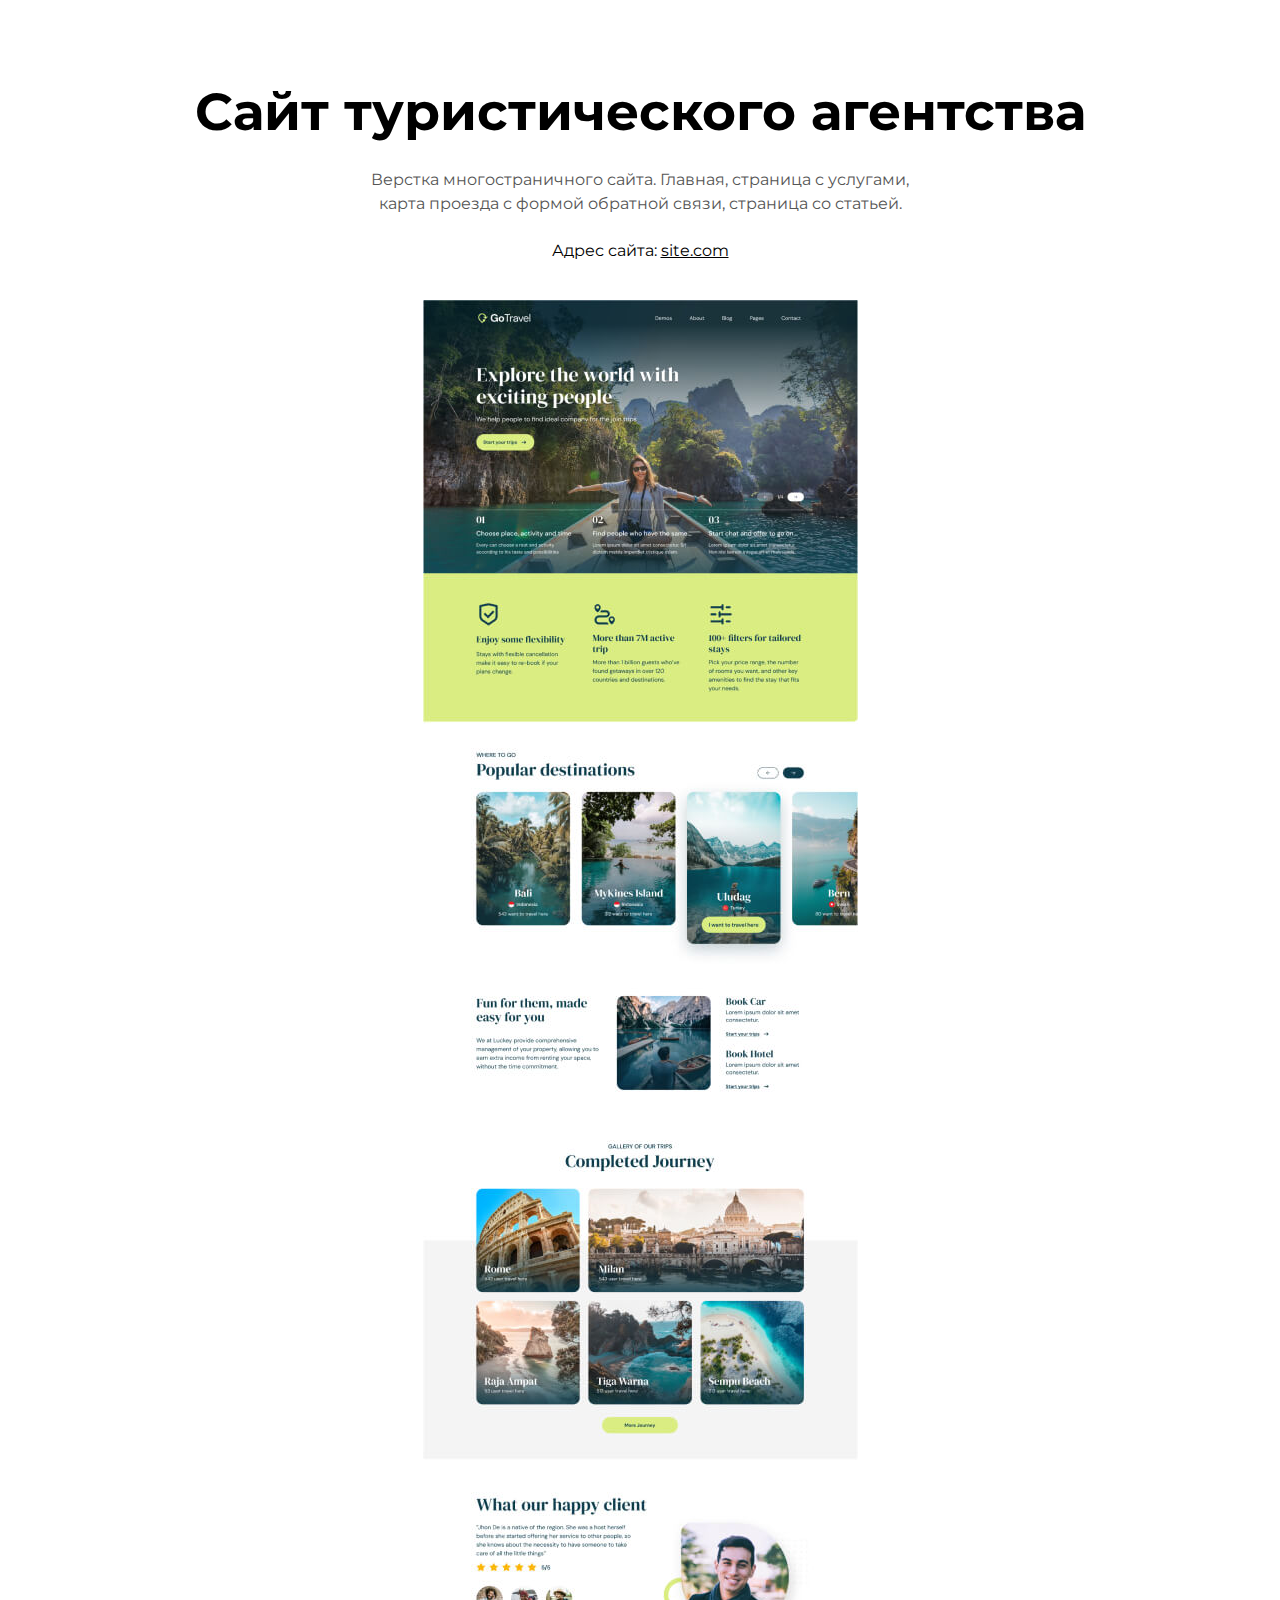
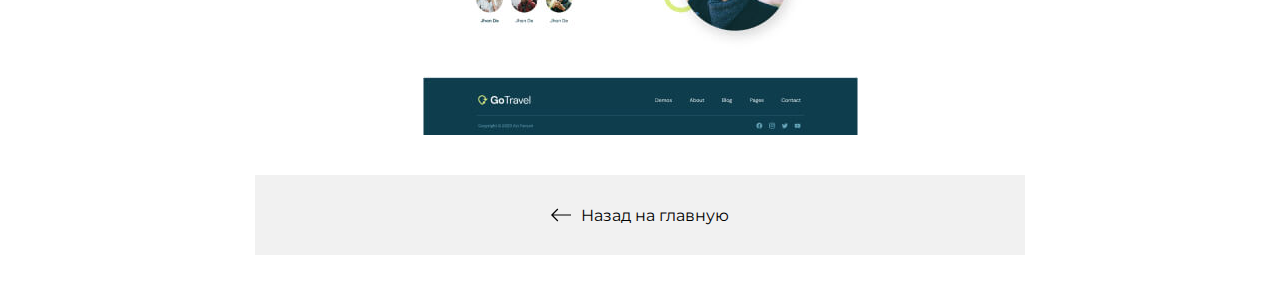
<file: gotravel.html>
<!DOCTYPE html>
<html lang="ru">

<head>
    <meta charset="UTF-8">
    <meta name="viewport" content="width=device-width, initial-scale=1.0">
    <title>GoTravel</title>
    <link rel="stylesheet" href="css/reset.css">
    <link rel="stylesheet" href="css/main.css">
    <link rel="stylesheet" href="css/media.css">

    <link rel="icon" type="image/x-icon" href="/img/favicons/favicon.svg">
    <link rel="apple-touch-icon" sizes="180x180" href="/img/favicons/apple-touch-icon.png">
</head>

<body>
    <article class="inner-page">
        <div class="container">
            <div class="inner-page-details">
                <h1 class="inner-page-title">Сайт туристического агентства</h1>

                <div class="inner-page-text">
                    <p>
                        Верстка многостраничного сайта. Главная, страница с услугами, карта проезда с формой обратной
                        связи, страница со статьей.
                    </p>
                </div>


                <p class="inner-page-link">Адрес сайта: <a href="#" target="_blank">site.com</a></p>
            </div>
        </div>

        <img class="inner-page-img" src="/img/projects/project-go-travel.jpg"
            srcset="/img/projects/project-go-travel@2x.jpg 2x" alt="Сайт GoTravel">

        <a href="/index.html" class="inner-page-backlink">
            <img src="/img/icons/arrow-left.svg" alt="Go back">
            Назад на главную</a>
    </article>
</body>

</html>
</file>
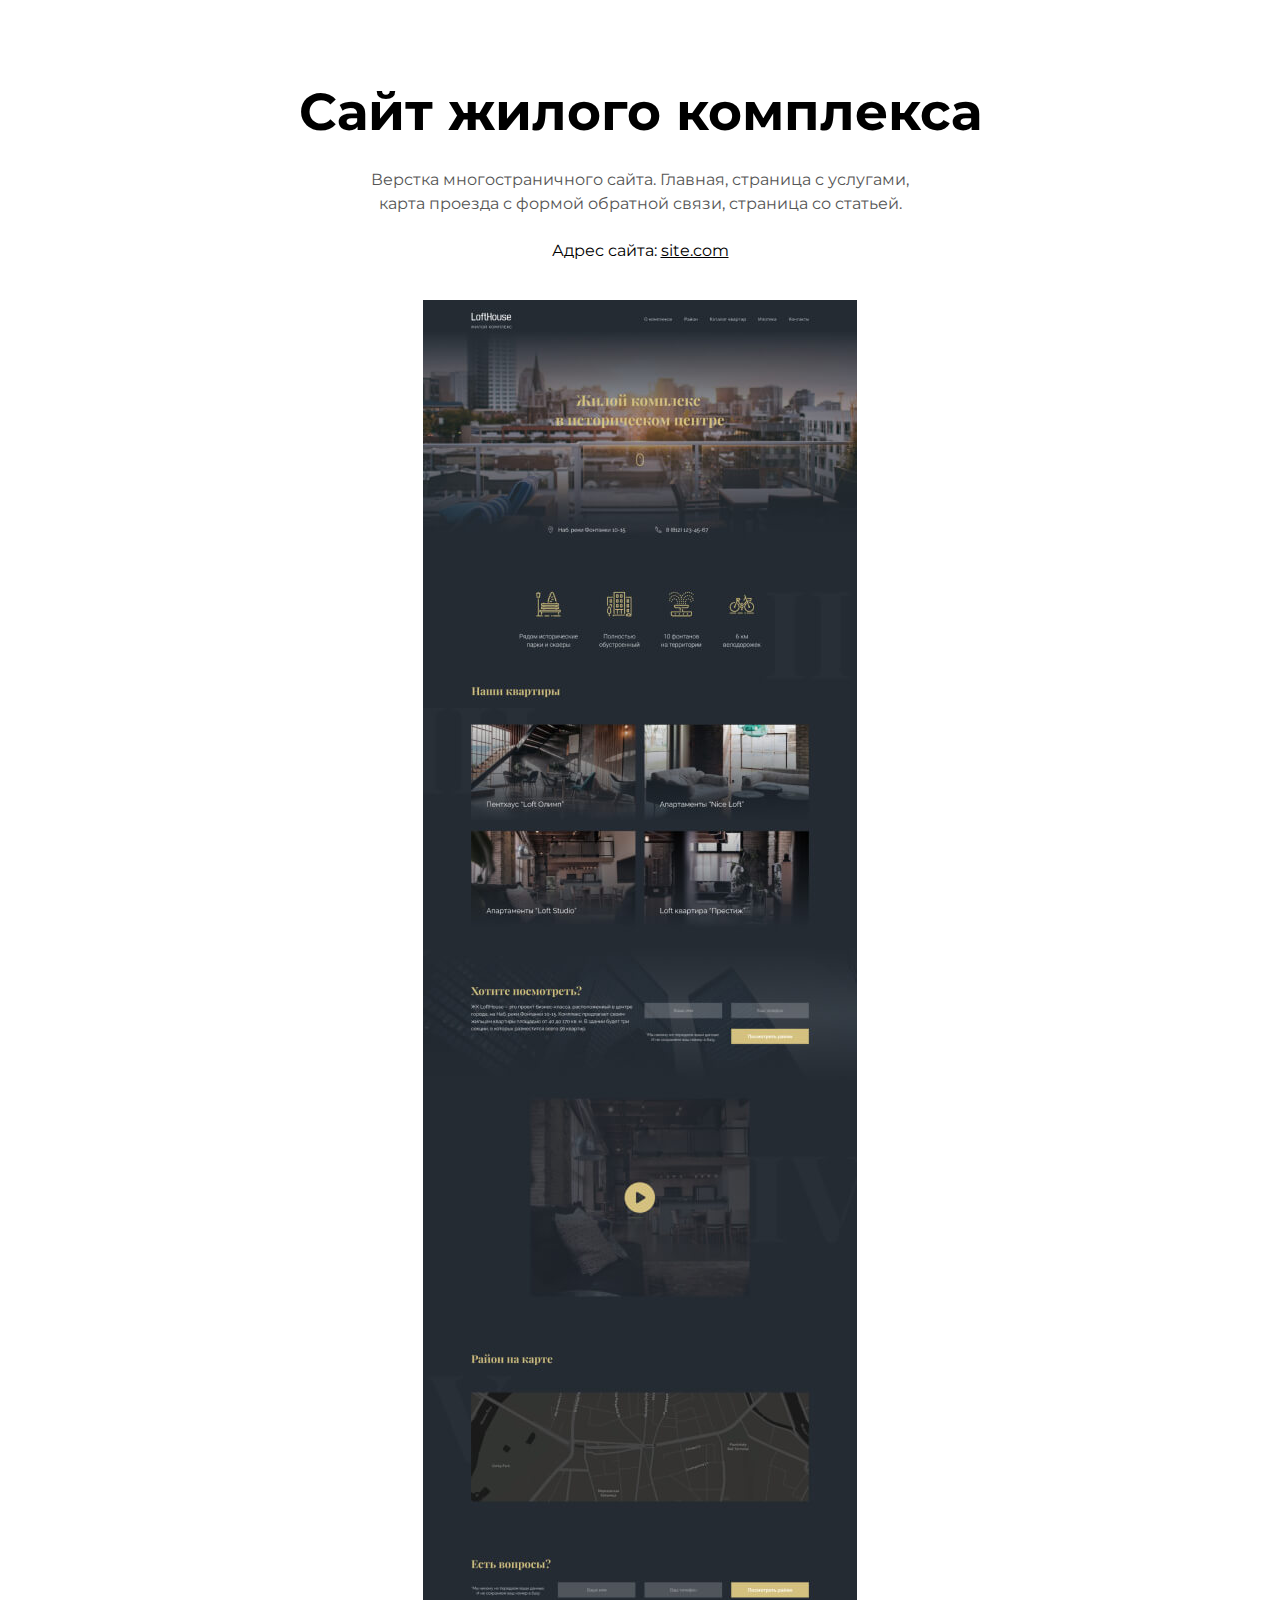
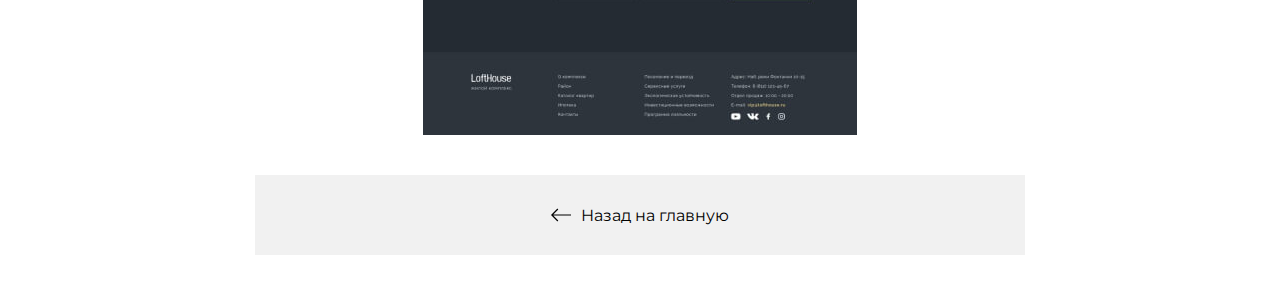
<file: lofthouse.html>
<!DOCTYPE html>
<html lang="ru">

<head>
    <meta charset="UTF-8">
    <meta name="viewport" content="width=device-width, initial-scale=1.0">
    <title>LoftHouse</title>
    <link rel="stylesheet" href="css/reset.css">
    <link rel="stylesheet" href="css/main.css">
    <link rel="stylesheet" href="css/media.css">

    <link rel="icon" type="image/x-icon" href="/img/favicons/favicon.svg">
    <link rel="apple-touch-icon" sizes="180x180" href="/img/favicons/apple-touch-icon.png">
</head>

<body>
    <article class="inner-page">
        <div class="container">
            <div class="inner-page-details">
                <h1 class="inner-page-title">Сайт жилого комплекса</h1>

                <div class="inner-page-text">
                    <p>
                        Верстка многостраничного сайта. Главная, страница с услугами, карта проезда с формой обратной
                        связи, страница со статьей.
                    </p>
                </div>


                <p class="inner-page-link">Адрес сайта: <a href="#" target="_blank">site.com</a></p>
            </div>
        </div>

        <img class="inner-page-img" src="/img/projects/project-lofthouse.jpg"
            srcset="/img/projects/project-lofthouse@2x.jpg 2x" alt="Сайт GoTravel">

        <a href="/index.html" class="inner-page-backlink">
            <img src="/img/icons/arrow-left.svg" alt="Go back">
            Назад на главную</a>
    </article>
</body>

</html>
</file>
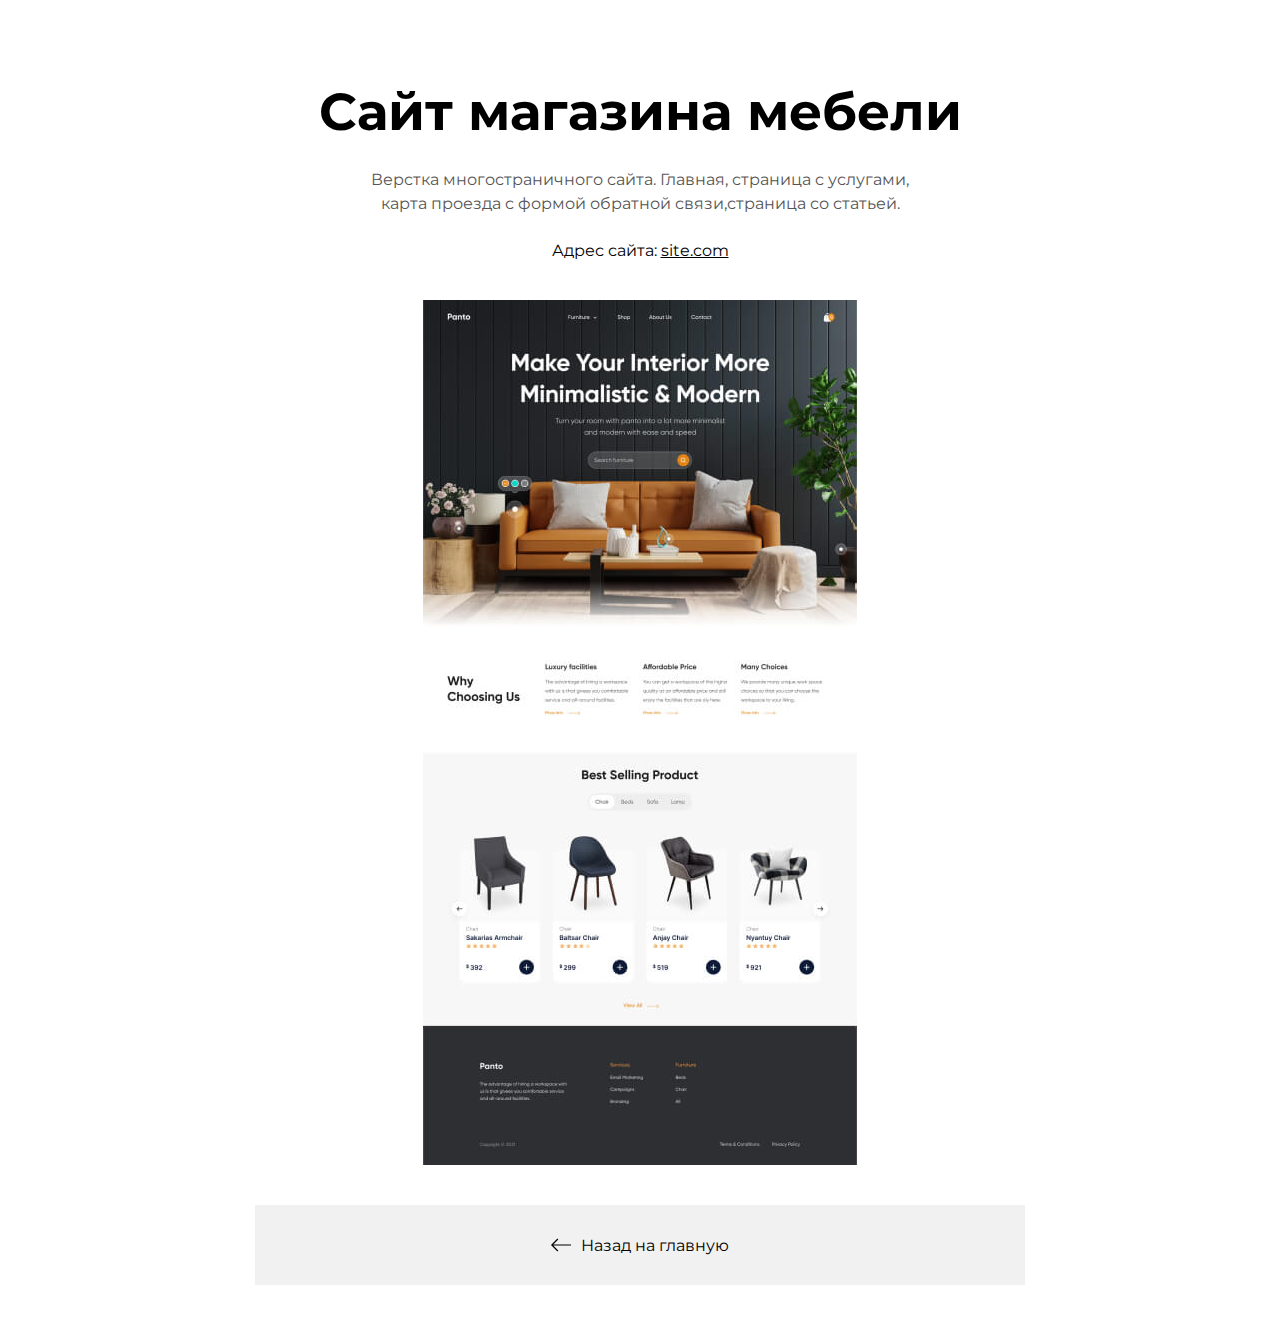
<file: panto.html>
<!DOCTYPE html>
<html lang="ru">

<head>
    <meta charset="UTF-8">
    <meta name="viewport" content="width=device-width, initial-scale=1.0">
    <title>Panto</title>
    <link rel="stylesheet" href="css/reset.css">
    <link rel="stylesheet" href="css/main.css">
    <link rel="stylesheet" href="css/media.css">
    
    <link rel="icon" type="image/x-icon" href="/img/favicons/favicon.svg">
    <link rel="apple-touch-icon" sizes="180x180" href="/img/favicons/apple-touch-icon.png">
</head>

<body>
    <article class="inner-page">
        <div class="container">
            <div class="inner-page-details">
                <h1 class="inner-page-title">Сайт магазина мебели</h1>

                <div class="inner-page-text">
                    <p>Верстка многостраничного сайта. Главная, страница с услугами, карта проезда с формой обратной
                        связи,страница со статьей.
                    </p>
                </div>


                <p class="inner-page-link">Адрес сайта: <a href="#" target="_blank">site.com</a></p>
            </div>
        </div>

        <img class="inner-page-img" src="/img/projects/project-panto-full.jpg"
            srcset="/img/projects/project-panto-full@2x.jpg 2x" alt="Сайт Panto">

        <a href="/index.html" class="inner-page-backlink">
            <img src="/img/icons/arrow-left.svg" alt="Go back">
            Назад на главную</a>
    </article>
</body>

</html>
</file>
<file: css/main.css>
/* Fonts */
@import url('https://fonts.googleapis.com/css2?family=Montserrat:ital,wght@0,100..900;1,100..900&display=swap');

/* Base */
html {
    scroll-behavior: smooth;
}

body {
    font-family: "Montserrat", sans-serif;
    font-optical-sizing: auto;
    font-weight: 400;
    font-style: normal;
}

.none {
    display: none !important;
}

.container {
    margin: 0 auto;
    max-width: 1200px;
    padding: 0 15px;
}

/* Header */
.header {
    position: relative;
    overflow: hidden;
    padding-top: 80px;
    padding-bottom: 80px;

    background-color: #000; 
    /*background: #252525 linear-gradient(158deg, #2f2f2f 0%, #202020 100%);*/
    color: #FFFFFF;
    border-bottom-right-radius: 100px;
}

.header .container {
    position: relative;
    z-index: 9;
}

.header-video {
    position: absolute;
    left: 0;
    top: 0;
    width: 100%;
    height: 100%;
    object-fit: cover;
    object-position: center;
    border-bottom-right-radius: 100px;
    opacity: 0.2;
}

.header-row {
    display: flex;
    align-items: center;
    column-gap: 60px;
}

.header-img {
    border-radius: 80px;
}

.header-title {
    margin-bottom: 10px;
    font-weight: 700;
    font-size: 60px;
}

.header-text {
    margin-bottom: 20px;
    font-weight: 300;
    font-size: 26px;
}

.header-btns {
    display: flex;
    column-gap: 20px;
}

.header-btn {
    height: 48px;
    padding-top: 15px;
    padding-left: 25px;
    padding-right: 25px;
    background-color: #000000;
    border-radius: 8px;
    color: #FFFFFF;
    line-height: 1;

    transition: all 0.2s ease-in;
}

.header-btn:hover {
    background-color: #1782CF;
}

.header-btn-outline {
    height: 48px;
    padding-top: 15px;
    padding-left: 25px;
    padding-right: 25px;

    border: 1px solid #3B3B3B;
    border-radius: 8px;

    color: #FFFFFF;
    line-height: 1;

    transition: all 0.2s ease-in;
}

.header-btn-outline:hover {
    border-color: #1782CF;
}

/* Portfolio */
.portfolio {
    padding: 80px 0;
}

.portfolio-title {
    margin-bottom: 65px;
    font-size: 52px;
    font-weight: 700;
    text-align: center;
}

.projects {
    display: flex;
    flex-direction: column;
    row-gap: 70px;
    align-items: center;
}

.project {
    text-align: center;
}

.project-img {
    margin-bottom: 30px;
    border-radius: 30px;

    transition: opacity 0.2s ease-in;
}

.project-img:hover {
    opacity: 0.8;
}

.project-title {
    font-size: 22px;
}

.project-title a {
    color: #000000;
    text-decoration: underline;
}

/* Contacts */
.contacts {
    padding: 80px 0;
    background-color: #252525;
    border-top-left-radius: 100px;
    color: #FFFFFF;
}

.contacts-title {
    margin-bottom: 65px;
    font-size: 52px;
    font-weight: 700;
    text-align: center;
}

.messangers {
    flex-grow: 1;
    display: flex;
    column-gap: 30px;
    row-gap: 30px;
    flex-wrap: wrap;
}

.messanger {
    display: flex;
    column-gap: 15px;
    align-items: center;

    padding: 46px 20px;
    border-radius: 20px;
    border: 1px solid #363636;
    color: #FFFFFF;
    font-size: 20px;

    transition: background-color 0.2s ease-in;
}

.messanger:hover {
    background-color: #1E1E1E;
}

/* Footer */
.footer {
    padding: 30px 0;
    background-color: #1E1E1E;

    color: #5D5D5D;
}

.footer a {
    color: #5886A8;
}

.footer-inner {
    font-size: 14px;
    text-align: center;
}

.footer-inner p+p {
    margin-top: 15px;
}

/* Inner page */

.inner-page {
    margin-top: 80px;
    margin-bottom: 40px;
    margin-left: 0 auto;
}

.inner-page-details {
    display: flex;
    flex-direction: column;
    row-gap: 25px;
    align-items: center;

    margin-bottom: 40px;
    text-align: center;
}

.inner-page-title {
    font-size: 52px;
    font-weight: 700;
}

.inner-page-text {
    max-width: 570px;
    display: flex;
    flex-direction: column;
    row-gap: 25px;

    color: #555555;
    line-height: 1.5;
}

.inner-page-link {
    color: #000000;
}

.inner-page-link a {
    color: #000000;
    text-decoration: underline;
}

.inner-page-img {
    display: block;
    margin: 0 auto;
    margin-bottom: 40px;
}

.inner-page-backlink {
    max-width: 770px;
    padding: 30px;
    margin: 0 auto;

    display: flex;
    column-gap: 10px;
    align-items: center;
    justify-content: center;

    background-color: #F1F1F1;
    color: #000000;

    transition: all 0.2s ease-in;
}

.inner-page-backlink:hover {
    background-color: #e8e6e6;
}
</file>
<file: css/media.css>
@media (max-width: 1080px) {
    .header-row {
        column-gap: 30px;
    }

    .header-img {
        width: 300px;
        border-radius: 30px;
    }

    .header-title {
        font-size: 52px;
    }

    .header-text {
        font-size: 22px;
    }

    .portfolio-title {
        font-size: 42px;
    }

    .contacts-title {
        font-size: 42px;
    }

    .inner-page-title {
        font-size: 42px;
    }
}

@media (max-width: 767px) {
    .header {
        padding-top: 20px;
        padding-bottom: 40px;
        border-bottom-right-radius: 60px;
    }

    .header-video {
        border-bottom-right-radius: 60px;
    }

    .header-row {
        flex-direction: column;
        align-items: flex-start;
        row-gap: 20px;
    }

    .header-img {
        max-width: 100%;
        width: auto;
        border-radius: 30px;
    }

    .header-title {
        font-size: 32px;
    }

    .header-text {
        font-size: 18px;
    }

    /* BTNS */
    .btn,
    .btn-outline {
        height: 42px;
        padding: 12px 15px 0;
    }

    /* PORTFOLIO */

    .portfolio {
        padding: 40px 0;
    }

    .portfolio-title {
        margin-bottom: 30px;
        font-size: 28px;
    }

    .projects {
        row-gap: 30px;
    }

    .project-img {
        margin-bottom: 20px;
        border-radius: 14px;
    }

    .project-title {
        font-size: 16px;
    }

    /* CONTACTS */
    .contacts {
        padding: 40px 0;
        border-top-left-radius: 60px;
    }

    .contacts-title {
        margin-bottom: 30px;
        font-size: 28px;
    }

    .messangers {
        gap: 20px;
    }

    .messanger {
        padding: 32px 20px;
        border-radius: 12px;
        font-size: 16px;
    }

    /* FOOTER */
    .footer-inner {
        font-size: 12px;
    }

    /* INNER PAGE */
    .inner-page {
        padding: 40px 0 20px;
    }

    .inner-page-title {
        margin-bottom: 20px;
        font-size: 28px;
    }

    .inner-page-details {
        row-gap: 20px;
        margin-bottom: 20px;
    }

    .inner-page-text {
        row-gap: 20px;
    }

    .inner-page-img {
        margin-bottom: 20px;
    }

    .inner-page-backlink {
        padding: 20px;
    }
}
</file>
